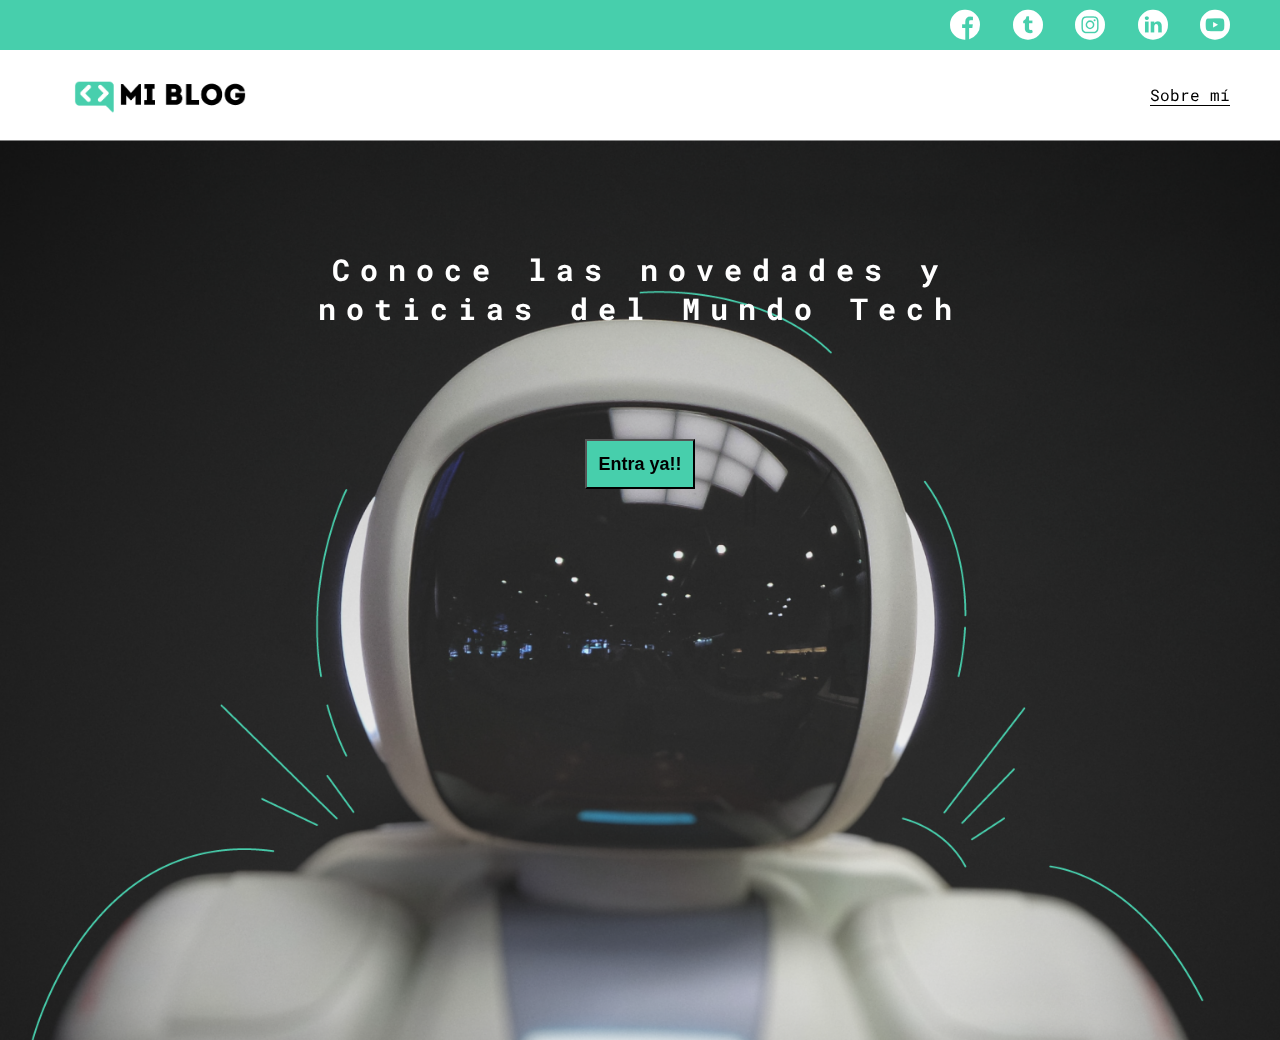
<file: index.html>
<!DOCTYPE html>
<html lang="en">

<head>
    <meta charset="UTF-8">
    <meta http-equiv="X-UA-Compatible" content="IE=edge">
    <meta name="viewport" content="width=device-width, initial-scale=1.0">
    <title>Mi Blog</title>

    <link rel="stylesheet" href="./css/main.css">
    <link rel="stylesheet" href="./css/font/flaticon.css">
    <link rel="stylesheet" href="./css/media-queries.css">
</head>

<body class="home-body">
    <header>
        <section class="header-icons-container">
            <div class="icons">
                <a href=""><span class="flaticon-001-facebook"></span></a>
                <a href=""><span class="flaticon-002-twitter"></span></a>
                <a href=""><span class="flaticon-011-instagram"></span></a>
                <a href=""><span class="flaticon-010-linkedin"></span></a>
                <a href=""><span class="flaticon-008-youtube"></span></a>
            </div>
        </section>
        <nav>
            <section class="nav-logo-container">
                <a href="/"><img src="assets/img/Logo-negro.png" alt="Logo de mi blog"></a>
            </section>
            <section class="profile-link">
                <a href="perfil.html">Sobre mí</a>
            </section>
        </nav>
    </header>
    <main class="home-main">
        <section>
            <p class="home-main-text">Conoce las novedades y noticias del Mundo Tech</p>
            <button class="home-main-button">
                <a href="blogs.html">Entra ya!!</a>
            </button>
        </section>
    </main>
</body>

</html>
</file>
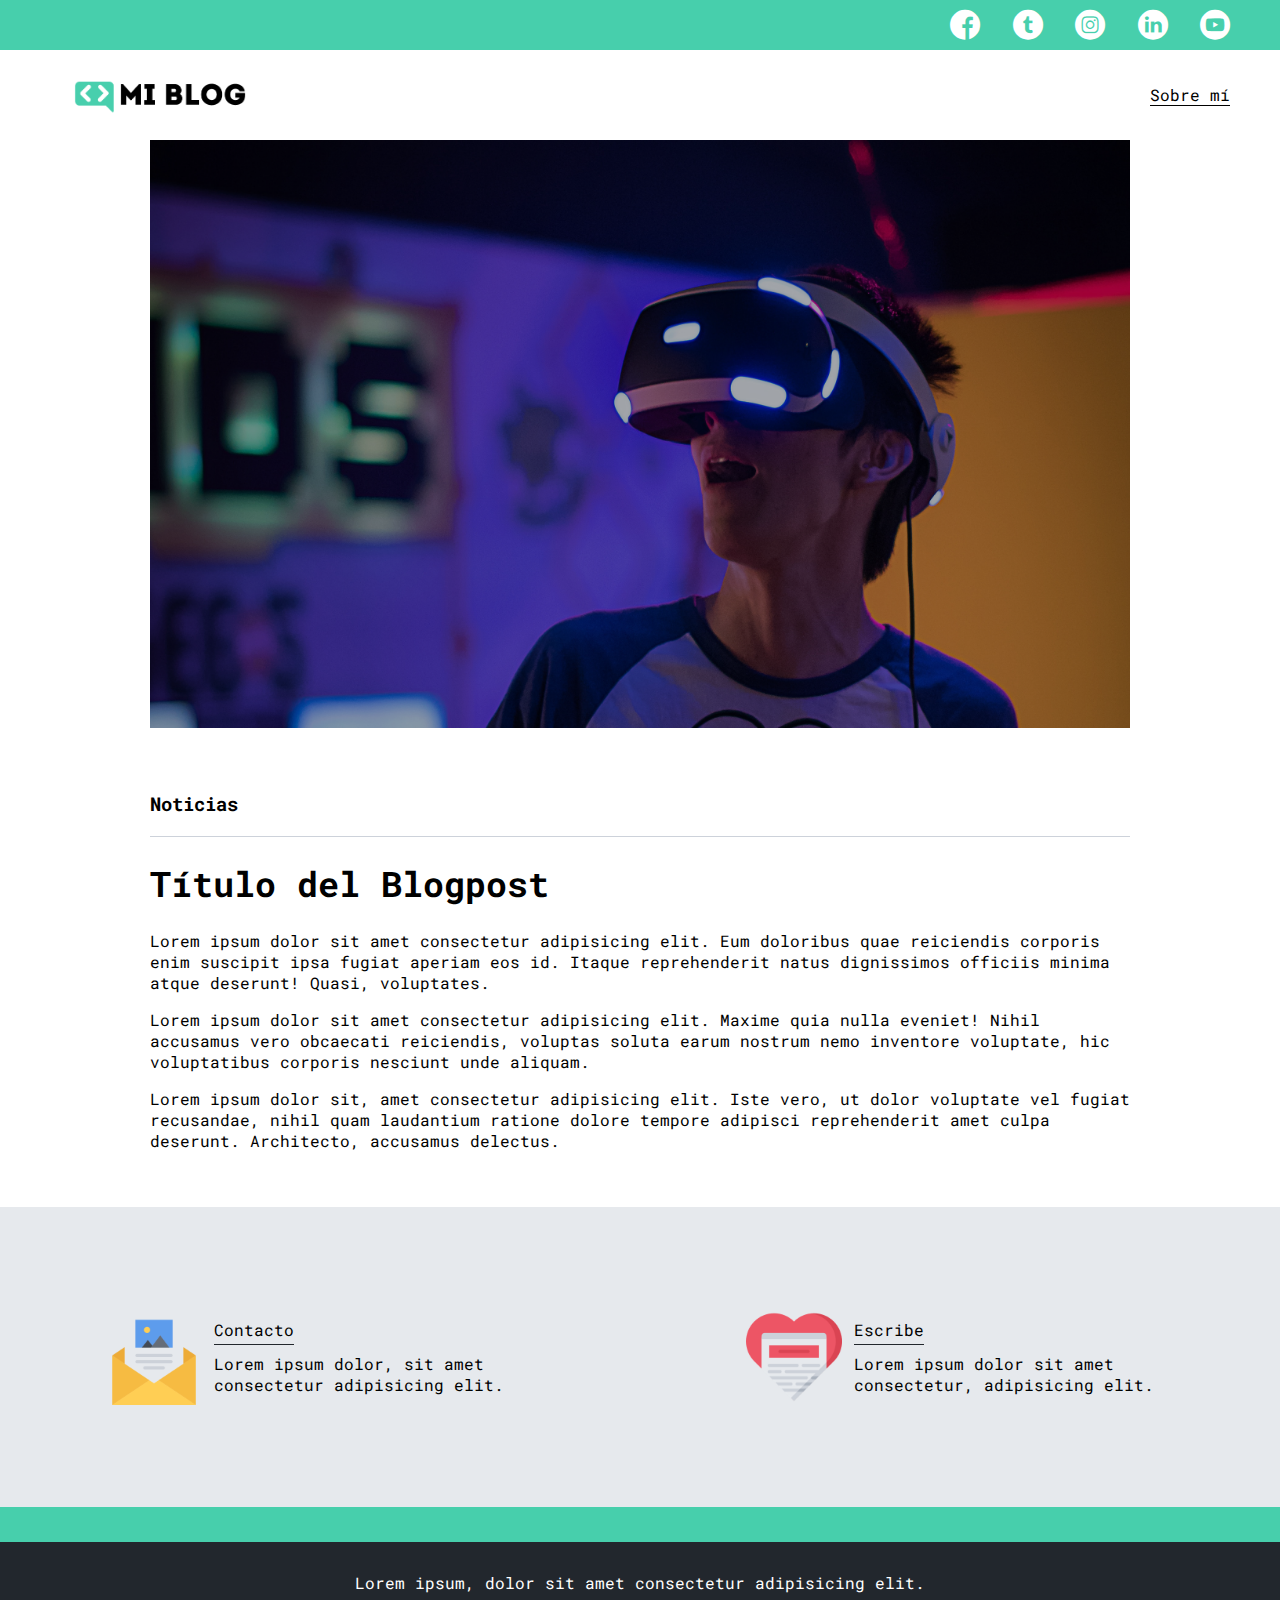
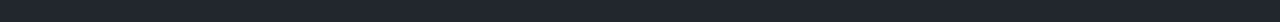
<file: blog.html>
<!DOCTYPE html>
<html lang="en">

<head>
    <meta charset="UTF-8">
    <meta http-equiv="X-UA-Compatible" content="IE=edge">
    <meta name="viewport" content="width=device-width, initial-scale=1.0">
    <title>Mi Blog</title>

    <link rel="stylesheet" href="./css/main.css">
    <link rel="stylesheet" href="./css/font/flaticon.css">
    <link rel="stylesheet" href="./css/media-queries.css">
</head>

<body>
    <header>
        <section class="header-icons-container">
            <div class="icons">
                <a href=""><span class="flaticon-001-facebook"></span></a>
                <a href=""><span class="flaticon-002-twitter"></span></a>
                <a href=""><span class="flaticon-011-instagram"></span></a>
                <a href=""><span class="flaticon-010-linkedin"></span></a>
                <a href=""><span class="flaticon-008-youtube"></span></a>
            </div>
        </section>
        <nav>
            <section class="nav-logo-container">
                <a href="/"><img src="assets/img/Logo-negro.png" alt="Logo de mi blog"></a>
            </section>
            <section class="profile-link">
                <a href="perfil.html">Sobre mí</a>
            </section>
        </nav>
    </header>
    <main>
        <section class="grid-container blogpost-img-container">
            <img src="assets/img/post-1.png" alt="">
        </section>
        <section class="blogpost-main-container">
            <div class="grid-container">
                <h3>Noticias</h3>
                <article>
                    <h1>Título del Blogpost</h1>
                    <p>Lorem ipsum dolor sit amet consectetur adipisicing elit. Eum doloribus quae reiciendis corporis enim suscipit ipsa fugiat aperiam eos id. Itaque reprehenderit natus dignissimos officiis minima atque deserunt! Quasi, voluptates.</p>
                    <p>Lorem ipsum dolor sit amet consectetur adipisicing elit. Maxime quia nulla eveniet! Nihil accusamus vero obcaecati reiciendis, voluptas soluta earum nostrum nemo inventore voluptate, hic voluptatibus corporis nesciunt unde aliquam.</p>
                    <p>Lorem ipsum dolor sit, amet consectetur adipisicing elit. Iste vero, ut dolor voluptate vel fugiat recusandae, nihil quam laudantium ratione dolore tempore adipisci reprehenderit amet culpa deserunt. Architecto, accusamus delectus.</p>
                </article>
            </div>
        </section>
        <section class="contact-main-container">
            <div>
                <img src="assets/img/013-newsletter.png" alt="">
                <div class="contact-left">
                    <div>
                        <a href="/">Contacto</a>
                    </div>
                    <p>Lorem ipsum dolor, sit amet consectetur adipisicing elit.</p>
                </div>
            </div>
            <div>
                <img src="assets/img/006-like.png" alt="">
                <div class="contact-right">
                    <div>
                        <a href="/">Escribe</a>
                    </div>
                    <p>Lorem ipsum dolor sit amet consectetur, adipisicing elit.</p>
                </div>
            </div>
        </section>
    </main>
    <footer>
        <p>Lorem ipsum, dolor sit amet consectetur adipisicing elit.</p>
    </footer>
</body>

</html>
</file>
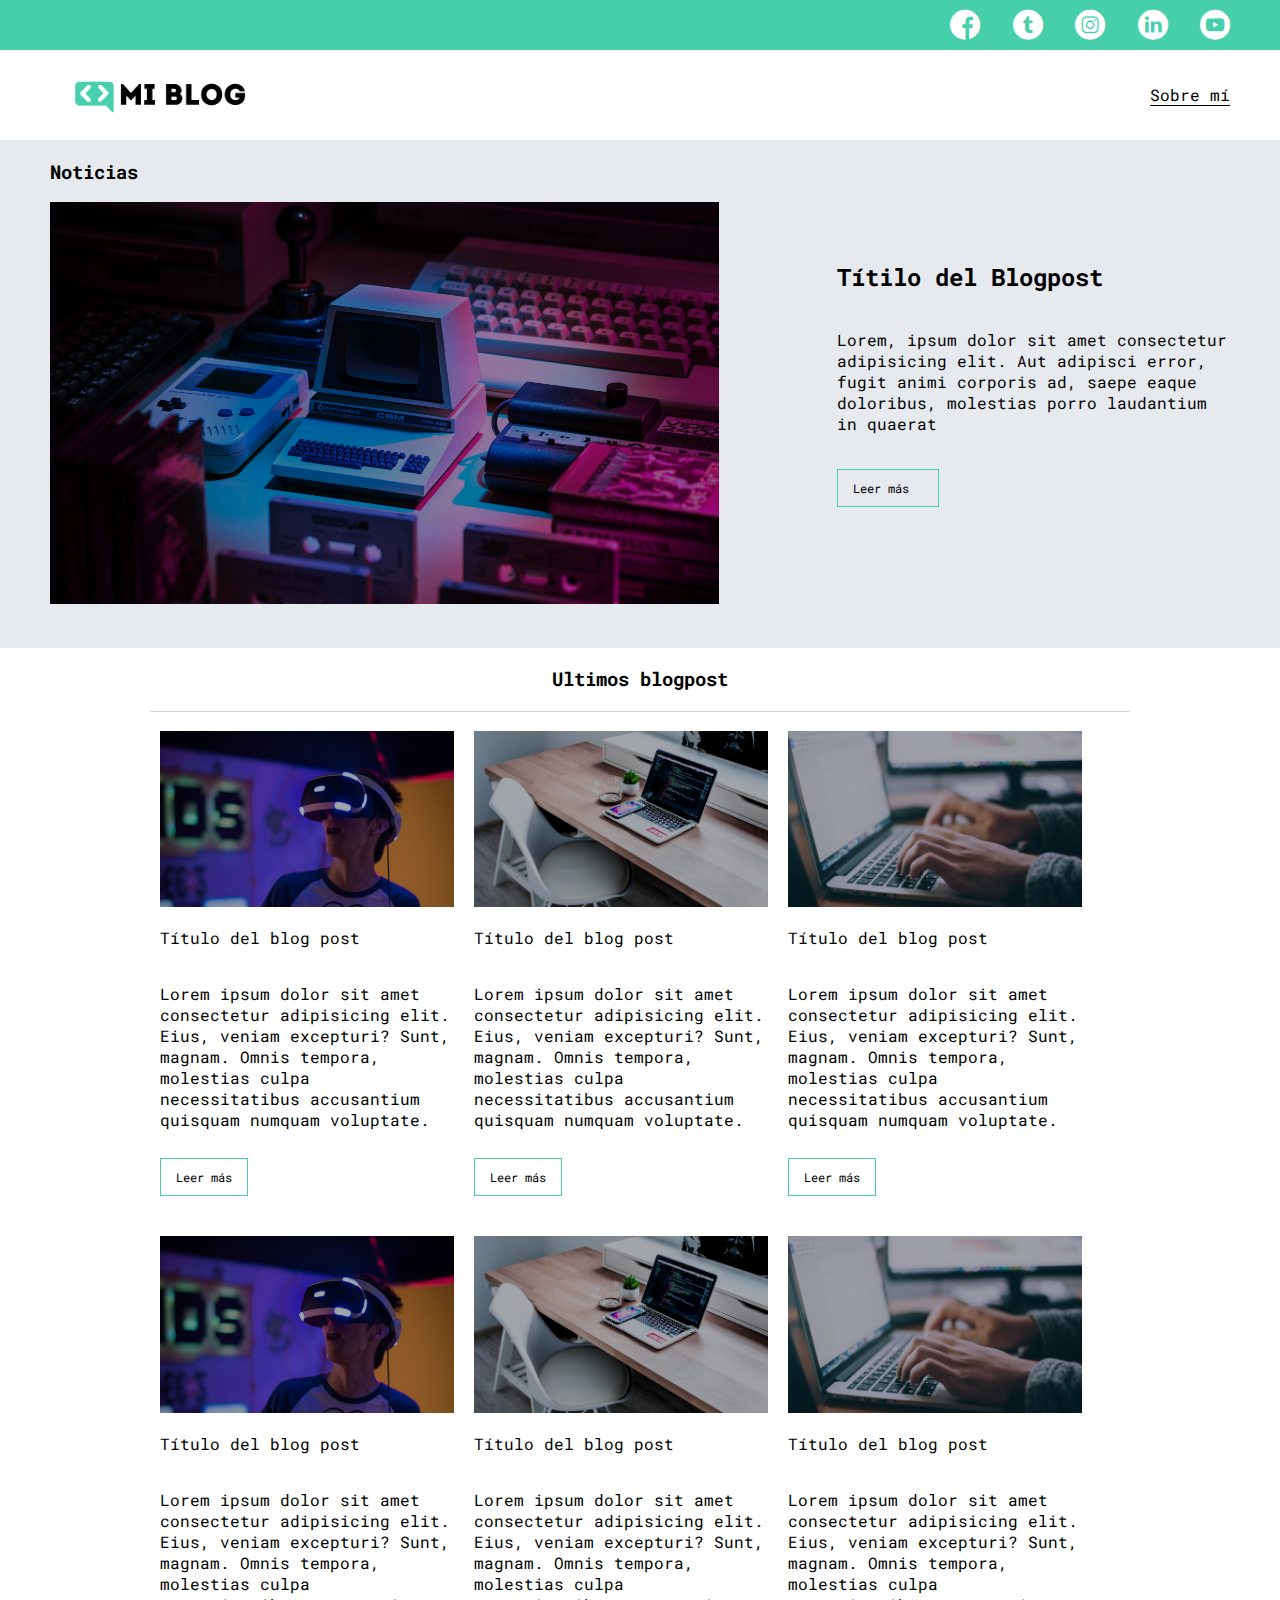
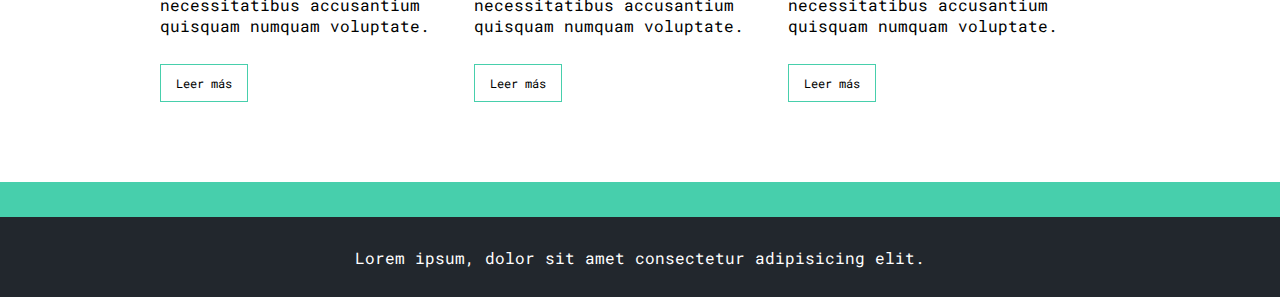
<file: blogs.html>
<!DOCTYPE html>
<html lang="en">

<head>
    <meta charset="UTF-8">
    <meta http-equiv="X-UA-Compatible" content="IE=edge">
    <meta name="viewport" content="width=device-width, initial-scale=1.0">
    <title>Mi Blog</title>

    <link rel="stylesheet" href="./css/main.css">
    <link rel="stylesheet" href="./css/font/flaticon.css">
    <link rel="stylesheet" href="./css/media-queries.css">
</head>

<body>
    <header>
        <section class="header-icons-container">
            <div class="icons">
                <a href=""><span class="flaticon-001-facebook"></span></a>
                <a href=""><span class="flaticon-002-twitter"></span></a>
                <a href=""><span class="flaticon-011-instagram"></span></a>
                <a href=""><span class="flaticon-010-linkedin"></span></a>
                <a href=""><span class="flaticon-008-youtube"></span></a>
            </div>
        </section>
        <nav>
            <section class="nav-logo-container">
                <a href="/"><img src="assets/img/Logo-negro.png" alt="Logo de mi blog"></a>
            </section>
            <section class="profile-link">
                <a href="perfil.html">Sobre mí</a>
            </section>
        </nav>
    </header>
    <main class="blogs-main">
        <section class="blogs-news-container">
            <div class="blogs-main-new">
                <h3>Noticias</h3>
                <div class="blogs-news-img-container">
                    <img src="assets/img/main-news-img.png" alt="">
                </div>
            </div>
            <div class="blogs-news-info-container">
                <h2>Títilo del Blogpost</h2>
                <p>Lorem, ipsum dolor sit amet consectetur adipisicing elit. Aut adipisci error, fugit animi corporis ad, saepe eaque doloribus, molestias porro laudantium in quaerat</p>
                <a href="blog.html" class="blogs-button">Leer más</a>
            </div>
        </section>
        <section class="blogs-posts-container">
            <div class="grid-container">
                <h3>Ultimos blogpost</h3>
                <article class="post-container">
                    <img src="assets/img/post-1.png" alt="">
                    <p>Título del blog post</p>
                    <p>Lorem ipsum dolor sit amet consectetur adipisicing elit. Eius, veniam excepturi? Sunt, magnam. Omnis tempora, molestias culpa necessitatibus accusantium quisquam numquam voluptate.</p>
                    <a href="blog.html" class="blogs-button">Leer más</a>
                </article>
                <article class="post-container">
                    <img src="assets/img/post-2.png" alt="">
                    <p>Título del blog post</p>
                    <p>Lorem ipsum dolor sit amet consectetur adipisicing elit. Eius, veniam excepturi? Sunt, magnam. Omnis tempora, molestias culpa necessitatibus accusantium quisquam numquam voluptate.</p>
                    <a href="blog.html" class="blogs-button">Leer más</a>
                </article>
                <article class="post-container">
                    <img src="assets/img/post-3.png" alt="">
                    <p>Título del blog post</p>
                    <p>Lorem ipsum dolor sit amet consectetur adipisicing elit. Eius, veniam excepturi? Sunt, magnam. Omnis tempora, molestias culpa necessitatibus accusantium quisquam numquam voluptate.</p>
                    <a href="blog.html" class="blogs-button">Leer más</a>
                </article>
                <article class="post-container">
                    <img src="assets/img/post-1.png" alt="">
                    <p>Título del blog post</p>
                    <p>Lorem ipsum dolor sit amet consectetur adipisicing elit. Eius, veniam excepturi? Sunt, magnam. Omnis tempora, molestias culpa necessitatibus accusantium quisquam numquam voluptate.</p>
                    <a href="blog.html" class="blogs-button">Leer más</a>
                </article>
                <article class="post-container">
                    <img src="assets/img/post-2.png" alt="">
                    <p>Título del blog post</p>
                    <p>Lorem ipsum dolor sit amet consectetur adipisicing elit. Eius, veniam excepturi? Sunt, magnam. Omnis tempora, molestias culpa necessitatibus accusantium quisquam numquam voluptate.</p>
                    <a href="blog.html" class="blogs-button">Leer más</a>
                </article>
                <article class="post-container">
                    <img src="assets/img/post-3.png" alt="">
                    <p>Título del blog post</p>
                    <p>Lorem ipsum dolor sit amet consectetur adipisicing elit. Eius, veniam excepturi? Sunt, magnam. Omnis tempora, molestias culpa necessitatibus accusantium quisquam numquam voluptate.</p>
                    <a href="blog.html" class="blogs-button">Leer más</a>
                </article>
            </div>
        </section>
    </main>
    <footer>
        <p>Lorem ipsum, dolor sit amet consectetur adipisicing elit.</p>
    </footer>
</body>

</html>
</file>
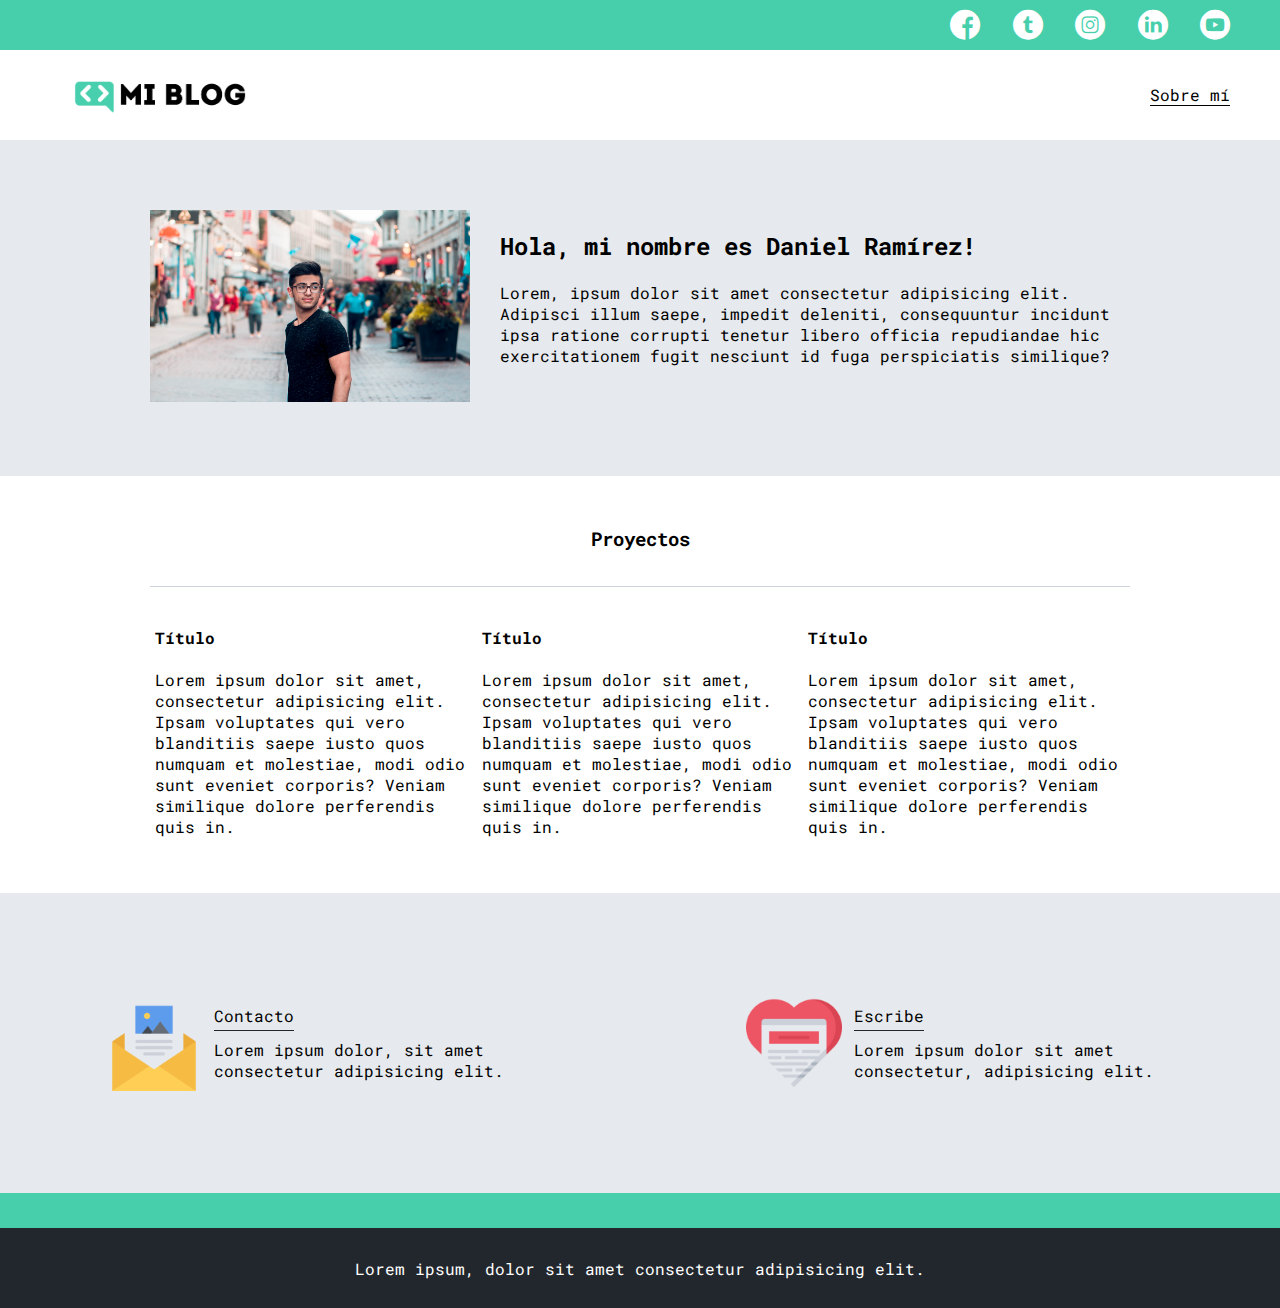
<file: perfil.html>
<!DOCTYPE html>
<html lang="en">

<head>
    <meta charset="UTF-8">
    <meta http-equiv="X-UA-Compatible" content="IE=edge">
    <meta name="viewport" content="width=device-width, initial-scale=1.0">
    <title>Mi Blog</title>

    <link rel="stylesheet" href="./css/main.css">
    <link rel="stylesheet" href="./css/font/flaticon.css">
    <link rel="stylesheet" href="./css/media-queries.css">
</head>

<body>
    <header>
        <section class="header-icons-container">
            <div class="icons">
                <a href=""><span class="flaticon-001-facebook"></span></a>
                <a href=""><span class="flaticon-002-twitter"></span></a>
                <a href=""><span class="flaticon-011-instagram"></span></a>
                <a href=""><span class="flaticon-010-linkedin"></span></a>
                <a href=""><span class="flaticon-008-youtube"></span></a>
            </div>
        </section>
        <nav>
            <section class="nav-logo-container">
                <a href="/"><img src="assets/img/Logo-negro.png" alt="Logo de mi blog"></a>
            </section>
            <section class="profile-link">
                <a href="perfil.html">Sobre mí</a>
            </section>
        </nav>
    </header>
    <main>
        <section class="profile-main-container">
            <div class="grid-container profile-container">
                <div>
                    <img src="assets/img/profile-pic.jpg" alt="">
                </div>
                <div>
                    <h2>Hola, mi nombre es Daniel Ramírez!</h2>
                    <p>Lorem, ipsum dolor sit amet consectetur adipisicing elit. Adipisci illum saepe, impedit deleniti, consequuntur incidunt ipsa ratione corrupti tenetur libero officia repudiandae hic exercitationem fugit nesciunt id fuga perspiciatis similique?</p>
                </div>
            </div>
        </section>
        <section class="profile-main-proyects">
            <div class="grid-container">
                <h3>Proyectos</h3>
                <div class="proyects-main-container">
                    <article class="proyect-container">
                        <h4>Título</h4>
                        <p>Lorem ipsum dolor sit amet, consectetur adipisicing elit. Ipsam voluptates qui vero blanditiis saepe iusto quos numquam et molestiae, modi odio sunt eveniet corporis? Veniam similique dolore perferendis quis in.</p>
                    </article>
                    <article class="proyect-container">
                        <h4>Título</h4>
                        <p>Lorem ipsum dolor sit amet, consectetur adipisicing elit. Ipsam voluptates qui vero blanditiis saepe iusto quos numquam et molestiae, modi odio sunt eveniet corporis? Veniam similique dolore perferendis quis in.</p>
                    </article>
                    <article class="proyect-container">
                        <h4>Título</h4>
                        <p>Lorem ipsum dolor sit amet, consectetur adipisicing elit. Ipsam voluptates qui vero blanditiis saepe iusto quos numquam et molestiae, modi odio sunt eveniet corporis? Veniam similique dolore perferendis quis in.</p>
                    </article>
                </div>
            </div>
        </section>
        <section class="contact-main-container">
            <div>
                <img src="assets/img/013-newsletter.png" alt="">
                <div class="contact-left">
                    <div>
                        <a href="/">Contacto</a>
                    </div>
                    <p>Lorem ipsum dolor, sit amet consectetur adipisicing elit.</p>
                </div>
            </div>
            <div>
                <img src="assets/img/006-like.png" alt="">
                <div class="contact-right">
                    <div>
                        <a href="/">Escribe</a>
                    </div>
                    <p>Lorem ipsum dolor sit amet consectetur, adipisicing elit.</p>
                </div>
            </div>
        </section>
    </main>
    <footer>
        <p>Lorem ipsum, dolor sit amet consectetur adipisicing elit.</p>
    </footer>
</body>

</html>
</file>
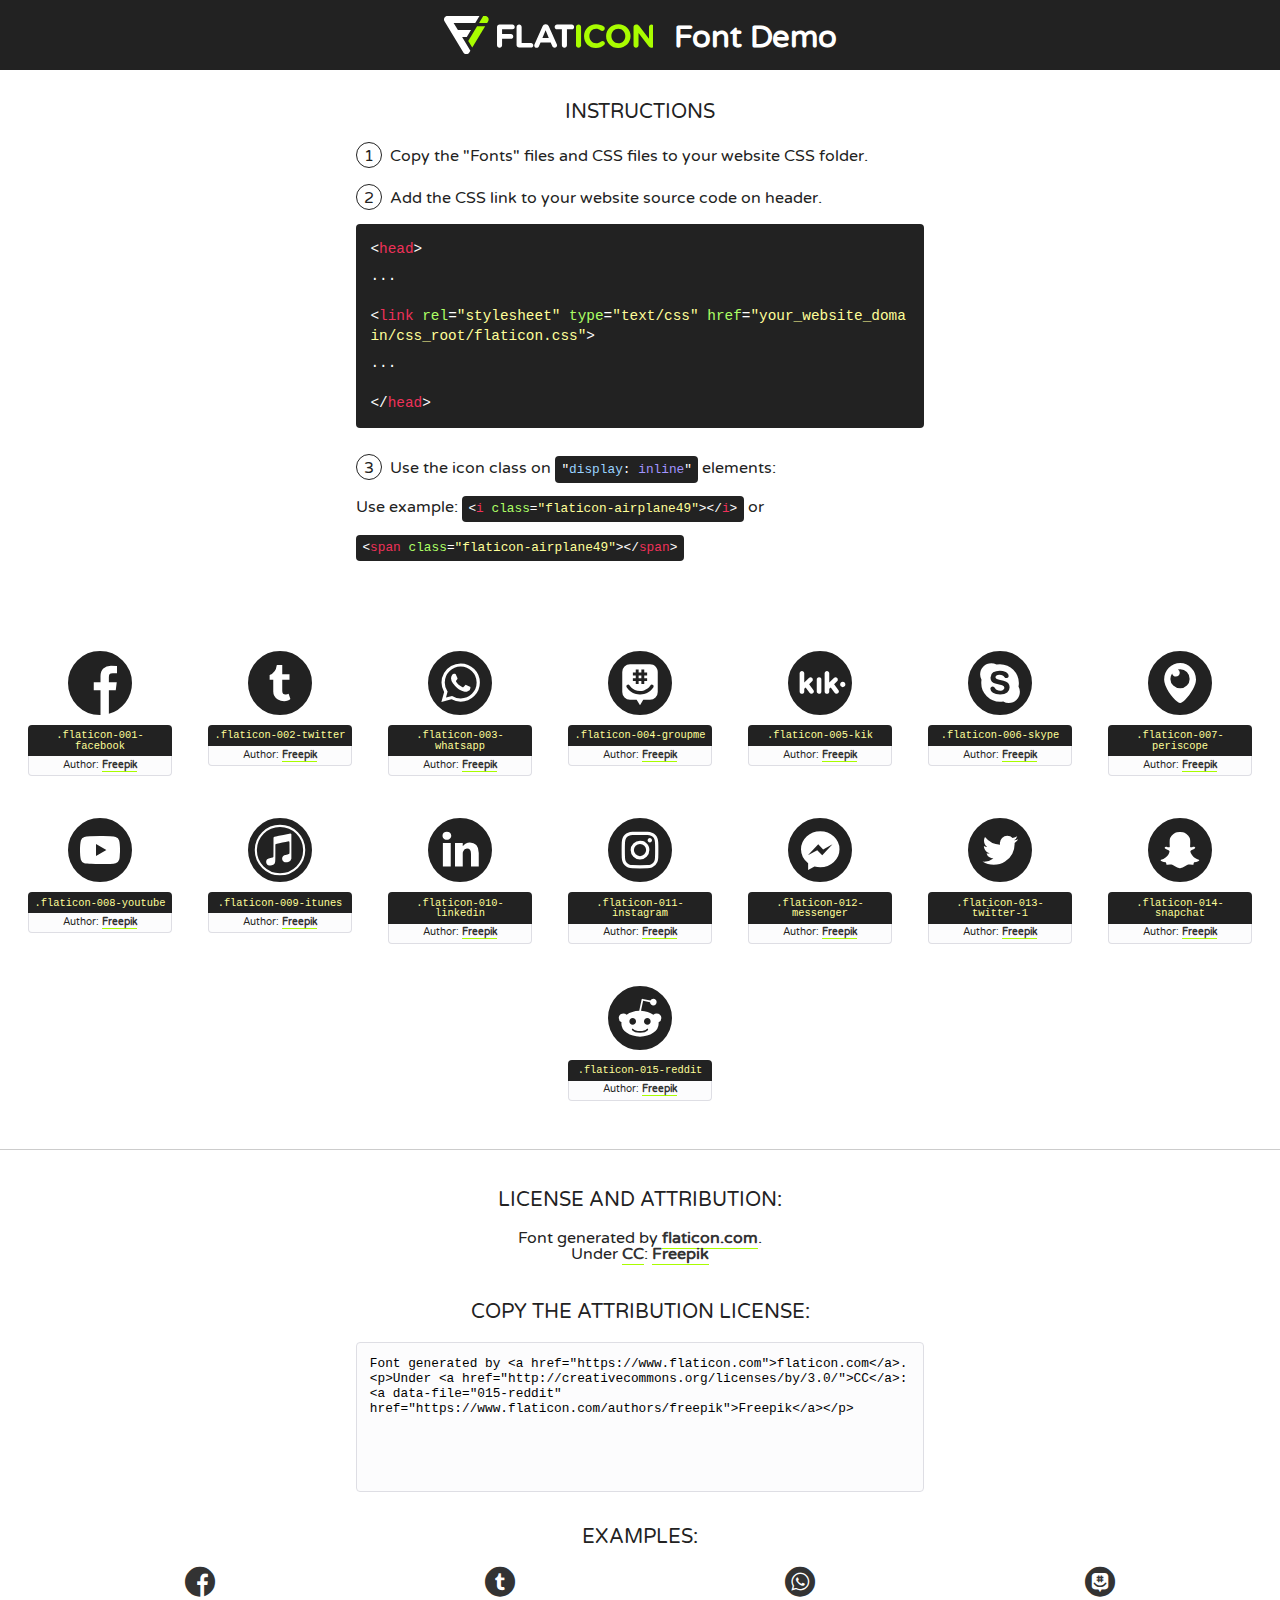
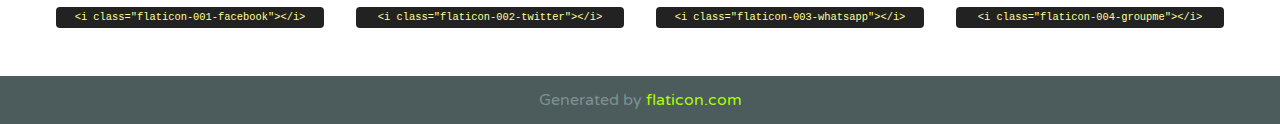
<file: css/font/flaticon.html>
<!DOCTYPE html>
<!--
  Flaticon icon font: Flaticon
  Creation date: 20/12/2018 09:27
-->
<html>
<!DOCTYPE html>
<html>

<head>
    <title>Flaticon WebFont</title>
    <link href="http://fonts.googleapis.com/css?family=Varela+Round" rel="stylesheet" type="text/css" />
    <link rel="stylesheet" type="text/css" href="flaticon.css">
    <meta charset="UTF-8">
    <style>
    html, body, div, span, applet, object, iframe,
    h1, h2, h3, h4, h5, h6, p, blockquote, pre,
    a, abbr, acronym, address, big, cite, code,
    del, dfn, em, img, ins, kbd, q, s, samp,
    small, strike, strong, sub, sup, tt, var,
    b, u, i, center,
    dl, dt, dd, ol, ul, li,
    fieldset, form, label, legend,
    table, caption, tbody, tfoot, thead, tr, th, td,
    article, aside, canvas, details, embed, 
    figure, figcaption, footer, header, hgroup, 
    menu, nav, output, ruby, section, summary,
    time, mark, audio, video {
        margin: 0;
        padding: 0;
        border: 0;
        font-size: 100%;
        font: inherit;
        vertical-align: baseline;
    }
    /* HTML5 display-role reset for older browsers */
    article, aside, details, figcaption, figure, 
    footer, header, hgroup, menu, nav, section {
        display: block;
    }
    body {
        line-height: 1;
    }
    ol, ul {
        list-style: none;
    }
    blockquote, q {
        quotes: none;
    }
    blockquote:before, blockquote:after,
    q:before, q:after {
        content: '';
        content: none;
    }
    table {
        border-collapse: collapse;
        border-spacing: 0;
    }
    body {
        font-family: 'Varela Round', Helvetica, Arial, sans-serif;
        font-size: 16px;
        color: #222;
    }
    a {
        color: #333;
        border-bottom: 1px solid #a9fd00;
        font-weight: bold;
        text-decoration: none;
    }
    * {
        -moz-box-sizing: border-box;
        -webkit-box-sizing: border-box;
        box-sizing: border-box;
        margin: 0;
        padding: 0;
    }
    [class^="flaticon-"]:before, [class*=" flaticon-"]:before, [class^="flaticon-"]:after, [class*=" flaticon-"]:after {
        font-family: Flaticon;
        font-size: 30px;
        font-style: normal;
        margin-left: 20px;
        color: #333;
    }
    .wrapper {
        max-width: 600px;
        margin: auto;
        padding: 0 1em;
    }
    .title {
        font-size: 1.25em;
        text-align: center;
        margin-bottom: 1em;
        text-transform: uppercase;
    }
    header {
        text-align: center;
        background-color: #222;
        color: #fff;
        padding: 1em;
    }
    header .logo {
        width: 210px;
        height: 38px;
        display: inline-block;
        vertical-align: middle;
        margin-right: 1em;
        border: none;
    }
    header strong {
        font-size: 1.95em;
        font-weight: bold;
        vertical-align: middle;
        margin-top: 5px;
        display: inline-block;
    }
    .demo {
        margin: 2em auto;
        line-height: 1.25em;
    }
    .demo ul li {
        margin-bottom: 1em;
    }
    .demo ul li .num {
        color: #222;
        border-radius: 20px;
        display: inline-block;
        width: 26px;
        padding: 3px;
        height: 26px;
        text-align: center;
        margin-right: 0.5em;
        border: 1px solid #222;
    }
    .demo ul li code {
        background-color: #222;
        border-radius: 4px;
        padding: 0.25em 0.5em;
        display: inline-block;
        color: #fff;
        font-family: Consolas,Monaco,Lucida Console,Liberation Mono,DejaVu Sans Mono,Bitstream Vera Sans Mono,Courier New, monospace;
        font-weight: lighter;
        margin-top: 1em;
        font-size: 0.8em;
        word-break: break-all;
    }
    .demo ul li code.big {
        padding: 1em;
        font-size: 0.9em;
    }
    .demo ul li code .red {
        color: #EF3159;
    }
    .demo ul li code .green {
        color: #ACFF65;
    }
    .demo ul li code .yellow {
        color: #FFFF99;
    }
    .demo ul li code .blue {
        color: #99D3FF;
    }
    .demo ul li code .purple {
        color: #A295FF;
    }
    .demo ul li code .dots {
        margin-top: 0.5em;
        display: block;
    }
    #glyphs {
        border-bottom: 1px solid #ccc;
        padding: 2em 0;
        text-align: center;
    }
    .glyph {
        display: inline-block;
        width: 9em;
        margin: 1em;
        text-align: center;
        vertical-align: top;
        background: #FFF;
    }
    .glyph .glyph-icon {
        padding: 10px;
        display: block;
        font-family:"Flaticon";
        font-size: 64px;
        line-height: 1;
    }
    .glyph .glyph-icon:before {
        font-size: 64px;
        color: #222;
        margin-left: 0;
    }
    .class-name {
        font-size: 0.65em;
        background-color: #222;
        color: #fff;
        border-radius: 4px 4px 0 0;
        padding: 0.5em;
        color: #FFFF99;
        font-family: Consolas,Monaco,Lucida Console,Liberation Mono,DejaVu Sans Mono,Bitstream Vera Sans Mono,Courier New, monospace;
    }
    .author-name {
        font-size: 0.6em;
        background-color: #fcfcfd;
        border: 1px solid #DEDEE4;
        border-top: 0;
        border-radius: 0 0 4px 4px;
        padding: 0.5em;
    }
    .class-name:last-child {
        font-size: 10px;
        color:#888;
    }
    .class-name:last-child a {
        font-size: 10px;
        color:#555;
    }
    .class-name:last-child a:hover {
        color:#a9fd00;
    }
    .glyph > input {
        display: block;
        width: 100px;
        margin: 5px auto;
        text-align: center;
        font-size: 12px;
        cursor: text;
    }
    .glyph > input.icon-input {
        font-family:"Flaticon";
        font-size: 16px;
        margin-bottom: 10px;
    }
    .attribution .title {
        margin-top: 2em;
    }
    .attribution textarea {
        background-color: #fcfcfd;
        padding: 1em;
        border: none;
        box-shadow: none;
        border: 1px solid #DEDEE4;
        border-radius: 4px;
        resize: none;
        width: 100%;
        height: 150px;
        font-size: 0.8em;
        font-family: Consolas,Monaco,Lucida Console,Liberation Mono,DejaVu Sans Mono,Bitstream Vera Sans Mono,Courier New, monospace;
        -webkit-appearance: none;
    }
    .iconsuse {
        margin: 2em auto;
        text-align: center;
        max-width: 1200px;
    }
    .iconsuse:after {
        content: '';
        display: table;
        clear: both;
    }
    .iconsuse .image {
        float: left;
        width: 25%;
        padding: 0 1em;
    }
    .iconsuse .image p {
        margin-bottom: 1em;
    }
    .iconsuse .image span {
        display: block;
        font-size: 0.65em;
        background-color: #222;
        color: #fff;
        border-radius: 4px;
        padding: 0.5em;
        color: #FFFF99;
        margin-top: 1em;
        font-family: Consolas,Monaco,Lucida Console,Liberation Mono,DejaVu Sans Mono,Bitstream Vera Sans Mono,Courier New, monospace;
    }
    #footer {
        text-align: center;
        background-color: #4C5B5C;
        color: #7c9192;
        padding: 1em;
    }
    #footer a {
        border: none;
        color: #a9fd00;
        font-weight: normal;
    }
    @media (max-width: 960px) {
        .iconsuse .image {
            width: 50%;
        }
    }
    @media (max-width: 560px) {
        .iconsuse .image {
            width: 100%;
        }
    }
    </style>
</head>

<body class="characters-off">

    <header>
        <a href="https://www.flaticon.com" target="_blank" class="logo">
            <svg version="1.1" xmlns="http://www.w3.org/2000/svg" xmlns:xlink="http://www.w3.org/1999/xlink" xmlns:a="http://ns.adobe.com/AdobeSVGViewerExtensions/3.0/" viewBox="0 0 560.875 102.036" enable-background="new 0 0 560.875 102.036" xml:space="preserve">
                <defs>
                </defs>
                <g>
                    <g class="letters">
                        <path fill="#ffffff" d="M141.596,29.675c0-3.777,2.985-6.767,6.764-6.767h34.438c3.426,0,6.15,2.728,6.15,6.15
                        c0,3.43-2.724,6.149-6.15,6.149h-27.674v13.091h23.719c3.429,0,6.151,2.724,6.151,6.15c0,3.43-2.723,6.149-6.151,6.149h-23.719
                        v17.574c0,3.773-2.986,6.761-6.764,6.761c-3.779,0-6.764-2.989-6.764-6.761V29.675z"></path>
                        <path fill="#ffffff" d="M193.844,29.149c0-3.781,2.985-6.767,6.764-6.767c3.776,0,6.763,2.985,6.763,6.767v42.957h25.039
                        c3.426,0,6.149,2.726,6.149,6.153c0,3.425-2.723,6.15-6.149,6.15h-31.802c-3.779,0-6.764-2.986-6.764-6.768V29.149z"></path>
                        <path fill="#ffffff" d="M241.891,75.71l21.438-48.407c1.492-3.341,4.215-5.357,7.906-5.357h0.792
                        c3.686,0,6.323,2.017,7.815,5.357l21.439,48.407c0.436,0.967,0.701,1.845,0.701,2.723c0,3.602-2.809,6.501-6.414,6.501
                        c-3.161,0-5.269-1.845-6.499-4.655l-4.132-9.661h-27.059l-4.301,10.102c-1.144,2.631-3.426,4.214-6.237,4.214
                        c-3.517,0-6.24-2.81-6.24-6.325C241.1,77.64,241.451,76.677,241.891,75.71z M279.932,58.666l-8.521-20.297l-8.526,20.297H279.932
                        z"></path>
                        <path fill="#ffffff" d="M314.864,35.387H301.86c-3.429,0-6.239-2.813-6.239-6.238c0-3.429,2.811-6.24,6.239-6.24h39.533
                        c3.426,0,6.237,2.811,6.237,6.24c0,3.425-2.811,6.238-6.237,6.238h-13.001v42.785c0,3.773-2.99,6.761-6.764,6.761
                        c-3.779,0-6.764-2.989-6.764-6.761V35.387z"></path>
                        <path fill="#A9FD00" d="M352.615,29.149c0-3.781,2.985-6.767,6.767-6.767c3.774,0,6.761,2.985,6.761,6.767v49.024
                        c0,3.773-2.987,6.761-6.761,6.761c-3.781,0-6.767-2.989-6.767-6.761V29.149z"></path>
                        <path fill="#A9FD00" d="M374.132,53.836v-0.179c0-17.481,13.178-31.801,32.065-31.801c9.22,0,15.459,2.458,20.557,6.238
                        c1.402,1.054,2.637,2.985,2.637,5.357c0,3.692-2.985,6.59-6.681,6.59c-1.845,0-3.071-0.702-4.044-1.319
                        c-3.776-2.813-7.729-4.393-12.562-4.393c-10.364,0-17.831,8.611-17.831,19.154v0.173c0,10.542,7.291,19.329,17.831,19.329
                        c5.715,0,9.492-1.756,13.359-4.834c1.049-0.874,2.458-1.491,4.039-1.491c3.429,0,6.325,2.813,6.325,6.236
                        c0,2.106-1.056,3.78-2.282,4.834c-5.539,4.834-12.036,7.733-21.878,7.733C387.572,85.464,374.132,71.493,374.132,53.836z"></path>
                        <path fill="#A9FD00" d="M433.009,53.836v-0.179c0-17.481,13.79-31.801,32.766-31.801c18.981,0,32.592,14.143,32.592,31.628v0.173
                        c0,17.483-13.785,31.807-32.769,31.807C446.625,85.464,433.009,71.32,433.009,53.836z M484.224,53.836v-0.179
                        c0-10.539-7.725-19.326-18.626-19.326c-10.893,0-18.449,8.611-18.449,19.154v0.173c0,10.542,7.73,19.329,18.626,19.329
                        C476.676,72.986,484.224,64.378,484.224,53.836z"></path>
                        <path fill="#A9FD00" d="M506.233,29.321c0-3.774,2.99-6.763,6.767-6.763h1.401c3.252,0,5.183,1.583,7.029,3.953l26.093,34.265
                        V29.059c0-3.692,2.99-6.677,6.681-6.677c3.683,0,6.671,2.985,6.671,6.677v48.934c0,3.78-2.987,6.765-6.764,6.765h-0.436
                        c-3.257,0-5.188-1.581-7.034-3.953l-27.056-35.492v32.944c0,3.687-2.985,6.676-6.678,6.676c-3.683,0-6.673-2.989-6.673-6.676
                        V29.321z"></path>
                    </g>
                    <g class="insignia">
                        <path fill="#ffffff" d="M48.372,56.137h12.517l11.156-18.537H37.186L25.688,18.539h57.825L94.668,0H9.271
                        C5.925,0,2.842,1.801,1.198,4.716c-1.644,2.907-1.593,6.482,0.134,9.343l50.38,83.501c1.678,2.781,4.689,4.476,7.938,4.476
                        c3.246,0,6.257-1.695,7.935-4.476l2.898-4.804L48.372,56.137z"></path>
                        <g class="i">
                            <path fill="#A9FD00" d="M93.575,18.539h0.031v0.004l21.652,0.004l2.705-4.488c1.727-2.861,1.778-6.436,0.133-9.343
                            C116.454,1.801,113.371,0,110.026,0h-5.294L93.575,18.539z"></path>
                            <polygon fill="#A9FD00" points="88.291,27.356 64.725,66.486 75.519,84.404 109.942,27.356"></polygon>
                        </g>
                    </g>
                </g>
            </svg>
        </a>
        <strong>Font Demo</strong>
    </header>


    <section class="demo wrapper">

        <p class="title">Instructions</p>

        <ul>
            <li>
                <span class="num">1</span>Copy the "Fonts" files and CSS files to your website CSS folder.
            </li>
            <li>
                <span class="num">2</span>Add the CSS link to your website source code on header.
                <code class="big">
                    &lt;<span class="red">head</span>&gt;
                    <br/><span class="dots">...</span>
                    <br/>&lt;<span class="red">link</span> <span class="green">rel</span>=<span class="yellow">"stylesheet"</span> <span class="green">type</span>=<span class="yellow">"text/css"</span> <span class="green">href</span>=<span class="yellow">"your_website_domain/css_root/flaticon.css"</span>&gt;
                    <br/><span class="dots">...</span>
                    <br/>&lt;/<span class="red">head</span>&gt;
                </code>
            </li>

            <li>
                <p>
                    <span class="num">3</span>Use the icon class on <code>"<span class="blue">display</span>:<span class="purple"> inline</span>"</code> elements:
                    <br />
                    Use example: <code>&lt;<span class="red">i</span> <span class="green">class</span>=<span class="yellow">&quot;flaticon-airplane49&quot;</span>&gt;&lt;/<span class="red">i</span>&gt;</code> or <code>&lt;<span class="red">span</span> <span class="green">class</span>=<span class="yellow">&quot;flaticon-airplane49&quot;</span>&gt;&lt;/<span class="red">span</span>&gt;</code>
            </li>
        </ul>

    </section>




   <section id="glyphs">          
    
      
        <div class="glyph"><div class="glyph-icon flaticon-001-facebook"></div>
            <div class="class-name">.flaticon-001-facebook</div>
            <div class="author-name">Author: <a data-file="001-facebook" href="https://www.flaticon.com/authors/freepik">Freepik</a> </div> 
        </div>        
        
        <div class="glyph"><div class="glyph-icon flaticon-002-twitter"></div>
            <div class="class-name">.flaticon-002-twitter</div>
            <div class="author-name">Author: <a data-file="002-twitter" href="https://www.flaticon.com/authors/freepik">Freepik</a> </div> 
        </div>        
        
        <div class="glyph"><div class="glyph-icon flaticon-003-whatsapp"></div>
            <div class="class-name">.flaticon-003-whatsapp</div>
            <div class="author-name">Author: <a data-file="003-whatsapp" href="https://www.flaticon.com/authors/freepik">Freepik</a> </div> 
        </div>        
        
        <div class="glyph"><div class="glyph-icon flaticon-004-groupme"></div>
            <div class="class-name">.flaticon-004-groupme</div>
            <div class="author-name">Author: <a data-file="004-groupme" href="https://www.flaticon.com/authors/freepik">Freepik</a> </div> 
        </div>        
        
        <div class="glyph"><div class="glyph-icon flaticon-005-kik"></div>
            <div class="class-name">.flaticon-005-kik</div>
            <div class="author-name">Author: <a data-file="005-kik" href="https://www.flaticon.com/authors/freepik">Freepik</a> </div> 
        </div>        
        
        <div class="glyph"><div class="glyph-icon flaticon-006-skype"></div>
            <div class="class-name">.flaticon-006-skype</div>
            <div class="author-name">Author: <a data-file="006-skype" href="https://www.flaticon.com/authors/freepik">Freepik</a> </div> 
        </div>        
        
        <div class="glyph"><div class="glyph-icon flaticon-007-periscope"></div>
            <div class="class-name">.flaticon-007-periscope</div>
            <div class="author-name">Author: <a data-file="007-periscope" href="https://www.flaticon.com/authors/freepik">Freepik</a> </div> 
        </div>        
        
        <div class="glyph"><div class="glyph-icon flaticon-008-youtube"></div>
            <div class="class-name">.flaticon-008-youtube</div>
            <div class="author-name">Author: <a data-file="008-youtube" href="https://www.flaticon.com/authors/freepik">Freepik</a> </div> 
        </div>        
        
        <div class="glyph"><div class="glyph-icon flaticon-009-itunes"></div>
            <div class="class-name">.flaticon-009-itunes</div>
            <div class="author-name">Author: <a data-file="009-itunes" href="https://www.flaticon.com/authors/freepik">Freepik</a> </div> 
        </div>        
        
        <div class="glyph"><div class="glyph-icon flaticon-010-linkedin"></div>
            <div class="class-name">.flaticon-010-linkedin</div>
            <div class="author-name">Author: <a data-file="010-linkedin" href="https://www.flaticon.com/authors/freepik">Freepik</a> </div> 
        </div>        
        
        <div class="glyph"><div class="glyph-icon flaticon-011-instagram"></div>
            <div class="class-name">.flaticon-011-instagram</div>
            <div class="author-name">Author: <a data-file="011-instagram" href="https://www.flaticon.com/authors/freepik">Freepik</a> </div> 
        </div>        
        
        <div class="glyph"><div class="glyph-icon flaticon-012-messenger"></div>
            <div class="class-name">.flaticon-012-messenger</div>
            <div class="author-name">Author: <a data-file="012-messenger" href="https://www.flaticon.com/authors/freepik">Freepik</a> </div> 
        </div>        
        
        <div class="glyph"><div class="glyph-icon flaticon-013-twitter-1"></div>
            <div class="class-name">.flaticon-013-twitter-1</div>
            <div class="author-name">Author: <a data-file="013-twitter-1" href="https://www.flaticon.com/authors/freepik">Freepik</a> </div> 
        </div>        
        
        <div class="glyph"><div class="glyph-icon flaticon-014-snapchat"></div>
            <div class="class-name">.flaticon-014-snapchat</div>
            <div class="author-name">Author: <a data-file="014-snapchat" href="https://www.flaticon.com/authors/freepik">Freepik</a> </div> 
        </div>        
        
        <div class="glyph"><div class="glyph-icon flaticon-015-reddit"></div>
            <div class="class-name">.flaticon-015-reddit</div>
            <div class="author-name">Author: <a data-file="015-reddit" href="https://www.flaticon.com/authors/freepik">Freepik</a> </div> 
        </div>        
        

    </section>



    <section class="attribution wrapper"   style="text-align:center;">

      <div class="title">License and attribution:</div><div class="attrDiv">Font generated by <a href="https://www.flaticon.com">flaticon.com</a>. <div><p>Under <a href="http://creativecommons.org/licenses/by/3.0/">CC</a>: <a data-file="015-reddit" href="https://www.flaticon.com/authors/freepik">Freepik</a></p>  </div>
      </div>
      <div class="title">Copy the Attribution License:</div>

    <textarea onclick="this.focus();this.select();">Font generated by &lt;a href=&quot;https://www.flaticon.com&quot;&gt;flaticon.com&lt;/a&gt;. <p>Under <a href="http://creativecommons.org/licenses/by/3.0/">CC</a>: <a data-file="015-reddit" href="https://www.flaticon.com/authors/freepik">Freepik</a></p>  
     </textarea>

    </section>

    <section class="iconsuse">

          <div class="title">Examples:</div>            
             
            <div class="image">
                <p>
                    <i class="glyph-icon flaticon-001-facebook"></i> 
                    <span>&lt;i class=&quot;flaticon-001-facebook&quot;&gt;&lt;/i&gt;</span>
                </p>
            </div>
            
            <div class="image">
                <p>
                    <i class="glyph-icon flaticon-002-twitter"></i> 
                    <span>&lt;i class=&quot;flaticon-002-twitter&quot;&gt;&lt;/i&gt;</span>
                </p>
            </div>
            
            <div class="image">
                <p>
                    <i class="glyph-icon flaticon-003-whatsapp"></i> 
                    <span>&lt;i class=&quot;flaticon-003-whatsapp&quot;&gt;&lt;/i&gt;</span>
                </p>
            </div>
            
            <div class="image">
                <p>
                    <i class="glyph-icon flaticon-004-groupme"></i> 
                    <span>&lt;i class=&quot;flaticon-004-groupme&quot;&gt;&lt;/i&gt;</span>
                </p>
            </div>
                       
        </div>
                            
    </section>

<div id="footer">
    <div>Generated by <a href="https://www.flaticon.com">flaticon.com</a>
    </div>
</div>



</body>
</html>
</file>
<file: css/main.css>
@import url('https://fonts.googleapis.com/css2?family=Roboto+Mono:wght@400;500;700&family=Roboto+Slab:wght@400;700&family=Roboto:wght@400;500;700;900&display=swap');

body {
    font-family: 'Roboto Mono', monospace;
    margin: 0;
    padding: 0;
}

.home-body {
    position: fixed;
    /* Ayuda a que no se pueda dar scroll en la pantalla */
    top: 0;
    bottom: 0;
    left: 0;
    right: 0;
}

a {
    text-decoration: none;
    display: inline;
    color: black;
}

.grid-container {
    max-width: 980px;
    margin: auto;
}

.contact-main-container {
    display: grid;
    grid-template-columns: 1fr 1fr;
    height: 300px;
    background-color: #e6e9ed;
}

.contact-main-container > div {
    display: flex;
    gap: 12px;
    justify-content: center;
    align-items: center;
}

.contact-main-container div img {
    width: 15%;
}

.contact-left, 
.contact-right {
    width: 50%;
    display: grid;
    align-content: flex-end;
}

.contact-left p, 
.contact-right p {
    margin: 0;
}

.contact-left div, 
.contact-right div {
    display: flex;
}

.contact-left div a, 
.contact-right div a {
    border-bottom: 1px solid #22272d;
    padding-bottom: 4px;
    margin-bottom: 8px;
}

header {
    width: 100%;
    height: 140px;
    display: grid;
    grid-template-rows: 1fr 1fr;
}

header .header-icons-container {
    width: 100%;
    height: 50px;
    display: grid;
    background-color: #47cfac;
}

header .header-icons-container .icons {
    width: 300px;
    height: auto;
    display: flex;
    justify-items: flex-end;
    align-items: center;
    justify-content: space-between;
    justify-self: end;
    margin-right: 50px;
}

header .icons span {
    color: white;
}

nav {
    display: grid;
    grid-template-columns: 1fr 1fr;
    height: 90px;
}

nav .nav-logo-container {
    margin-left: 50px;
}

nav .nav-logo-container img {
    width: 220px;
    margin-top: 10px;
}

nav .profile-link {
    display: flex;
    align-items: center;
    justify-content: flex-end;
    margin-right: 50px;
}

nav .profile-link a {

    color: black;
    border-bottom: 1px solid black;
}

.home-main {
    display: grid;
    grid-template-columns: 1fr 4fr 1fr;
    height: 100%;
    background-image: url('../assets/img/Cover.png');
    background-position: center;
    background-repeat: no-repeat;
    background-size: cover;
}

.home-main section {
    display: grid;
    grid-column: 2;
    justify-items: center;
    height: 350px;
    margin-top: 80px;
}

.home-main-text {
    font-family: 'Roboto mono', monospace;
    font-size: 30px;
    font-weight: 700;
    letter-spacing: 10px;
    color: white;
    text-align: center;
}

.home-main-button {
    width: 110px;
    height: 50px;
    background-color: #47cfac;
    display: grid;
    align-items: center;
}

.home-main-button a {
    font-weight: 700;
    font-size: 18px;
}

.blogs-main {
    display: grid;
}

.blogs-news-container {
    background-color: #e6e9ed;
    padding: 0 50px 40px;
    display: grid;
    grid-template-columns: 2fr 1fr;
    grid-template-rows: 2fr;
}

.blogs-main-new {
    display: grid;
    grid-template-rows: auto 2fr;
}

.blogs-news-img-container img {
    width: 85%;
}

.blogs-news-info-container {
    display: grid;
    align-content: center;
}

.blogs-news-info-container p {
    margin-bottom: 35px;
}

.blogs-posts-container {
    padding: 0 50px 40px;
}

.blogs-posts-container h3 {
    border-bottom: 1px solid #cdd2da;
    padding-bottom: 20px;
    text-align: center;
}

.blogs-button {
    border: 1px solid #47cfac;
    padding: 10px 15px;
    font-size: 12px;
    width: 18%;
}

.blogs-posts-container .post-container {
    display: inline-block;
    padding-left: 10px;
    max-width: 30%;
    margin-bottom: 50px;
}

.blogs-posts-container .post-container p {
    margin-bottom: 35px;
}

.blogs-posts-container .post-container img {
    width: 100%;
}

footer {
    width: 100%;
    height: 80px;
    background-color: #22272d;
    border-top: 35px solid #47cfac;
    text-align: center;
}

footer p {
    margin-top: 30px;
    color: white;
}

.blogpost-img-container {
    padding: 0 50px 40px;
}

.blogpost-img-container img {
    width: 100%;
}

.blogpost-main-container {
    padding: 0 50px 40px;
}

.blogpost-main-container h3 {
    border-bottom: 1px solid #cdd2da;
    padding-bottom: 20px;
}

.blogpost-main-container article h1 {
    font-size: 35px;
}

.profile-main-container {
    margin-bottom: 50px;
    padding: 70px 40px;
    background-color: #e6e9ed;

}

.profile-main-container img {
    width: 320px;
    margin-right: 30px;
}

.profile-main-container .profile-container {
    display: flex;
}

.profile-main-proyects {
    padding: 0 50px 40px;
}

.profile-main-proyects h3 {
    border-bottom: 1px solid #cdd2da;
    padding-bottom: 35px;
    text-align: center;
}

.proyects-main-container {
    display: grid;
    grid-template-columns: 1fr 1fr 1fr;
}

.proyect-container {
    padding: 0 5px;
}
</file>
<file: css/font/flaticon.css>
/*
  	Flaticon icon font: Flaticon
  	Creation date: 20/12/2018 09:27
  	*/

@font-face {
  font-family: "Flaticon";
  src: url("./Flaticon.eot");
  src: url("./Flaticon.eot?#iefix") format("embedded-opentype"),
       url("./Flaticon.woff") format("woff"),
       url("./Flaticon.ttf") format("truetype"),
       url("./Flaticon.svg#Flaticon") format("svg");
  font-weight: normal;
  font-style: normal;
}

@media screen and (-webkit-min-device-pixel-ratio:0) {
  @font-face {
    font-family: "Flaticon";
    src: url("./Flaticon.svg#Flaticon") format("svg");
  }
}

[class^="flaticon-"]:before, [class*=" flaticon-"]:before,
[class^="flaticon-"]:after, [class*=" flaticon-"]:after {   
  font-family: Flaticon;
        font-size: 30px;
font-style: normal;
margin-left: 20px;
}

.flaticon-001-facebook:before { content: "\f100"; }
.flaticon-002-twitter:before { content: "\f101"; }
.flaticon-003-whatsapp:before { content: "\f102"; }
.flaticon-004-groupme:before { content: "\f103"; }
.flaticon-005-kik:before { content: "\f104"; }
.flaticon-006-skype:before { content: "\f105"; }
.flaticon-007-periscope:before { content: "\f106"; }
.flaticon-008-youtube:before { content: "\f107"; }
.flaticon-009-itunes:before { content: "\f108"; }
.flaticon-010-linkedin:before { content: "\f109"; }
.flaticon-011-instagram:before { content: "\f10a"; }
.flaticon-012-messenger:before { content: "\f10b"; }
.flaticon-013-twitter-1:before { content: "\f10c"; }
.flaticon-014-snapchat:before { content: "\f10d"; }
.flaticon-015-reddit:before { content: "\f10e"; }
</file>
<file: css/media-queries.css>
@media (max-width: 900px) {
    .blogs-news-container {
        grid-template-columns: 1fr;
        grid-template-rows: 1fr auto;
    }

    .blogs-posts-container .post-container {
        max-width: 45%;
    }

    .proyects-main-container {
        grid-template-columns: 1fr 1fr;
        grid-template-rows: 2fr;
    }

    .profile-main-container .profile-container {
        display: block;
    }
}

@media (max-width: 600px) {
    .blogs-posts-container .post-container {
        max-width: 95%;
    }
}
</file>
